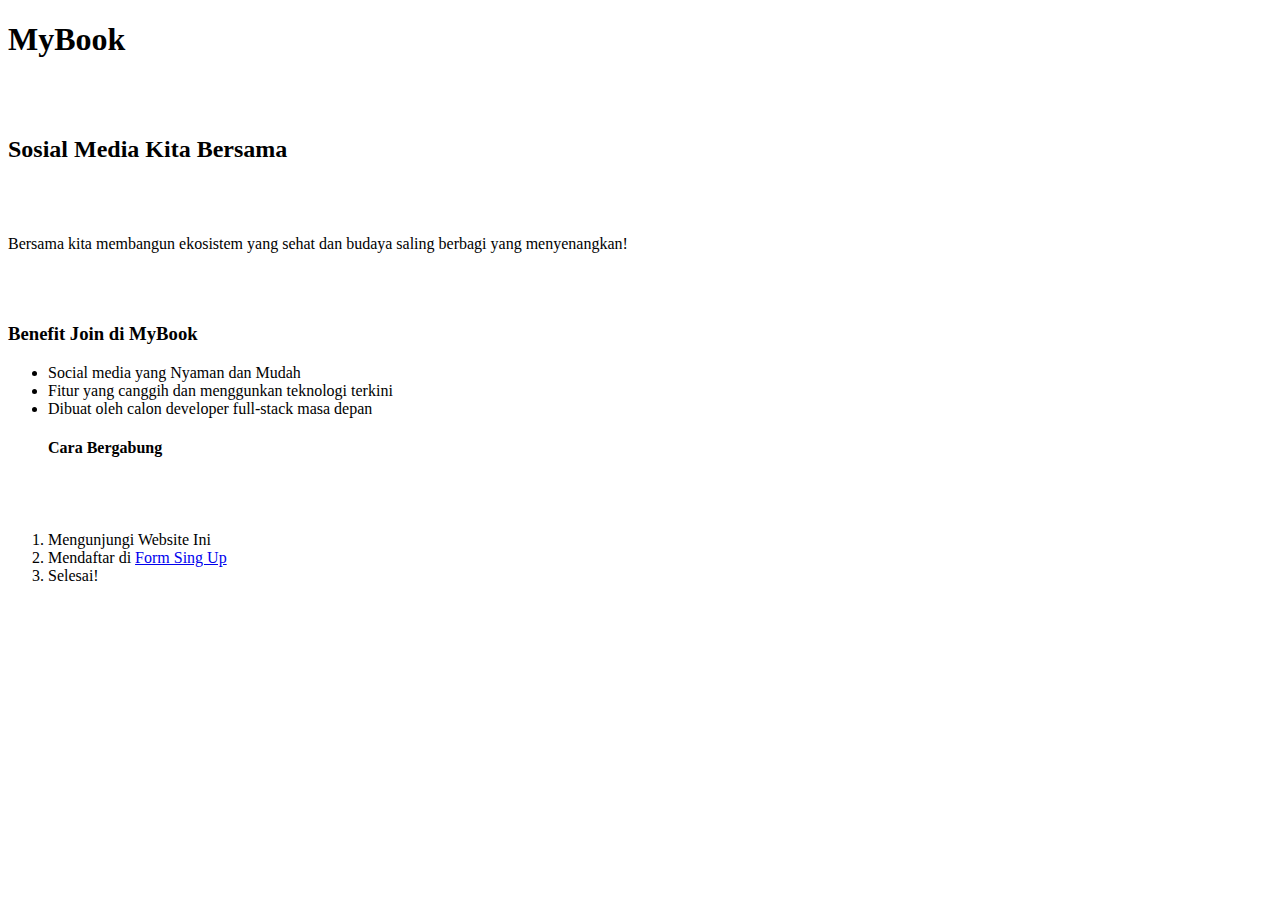
<file: DAY 1/index.html>
<!Doctype html>
<html>
<body>
<h1>MyBook</h1> <br><br>
<h2>Sosial Media Kita Bersama</h2> <br><br>
<p>Bersama kita membangun ekosistem yang sehat dan budaya saling berbagi yang menyenangkan!</p> <br><br>
<h3>Benefit Join di MyBook</h3> 
<ul>
<li>Social media yang Nyaman dan Mudah</li>
<li>Fitur yang canggih dan menggunkan teknologi terkini</li>
<li>Dibuat oleh calon developer full-stack masa depan</li>
<h4>Cara Bergabung</h4> <br><br>
</ul>
<ol>
<li>Mengunjungi Website Ini</li>
<li>Mendaftar di <a href="formpage.html">Form Sing Up</a></li>
<li>Selesai!</li>
</ol>
</body>
</html>
</file>
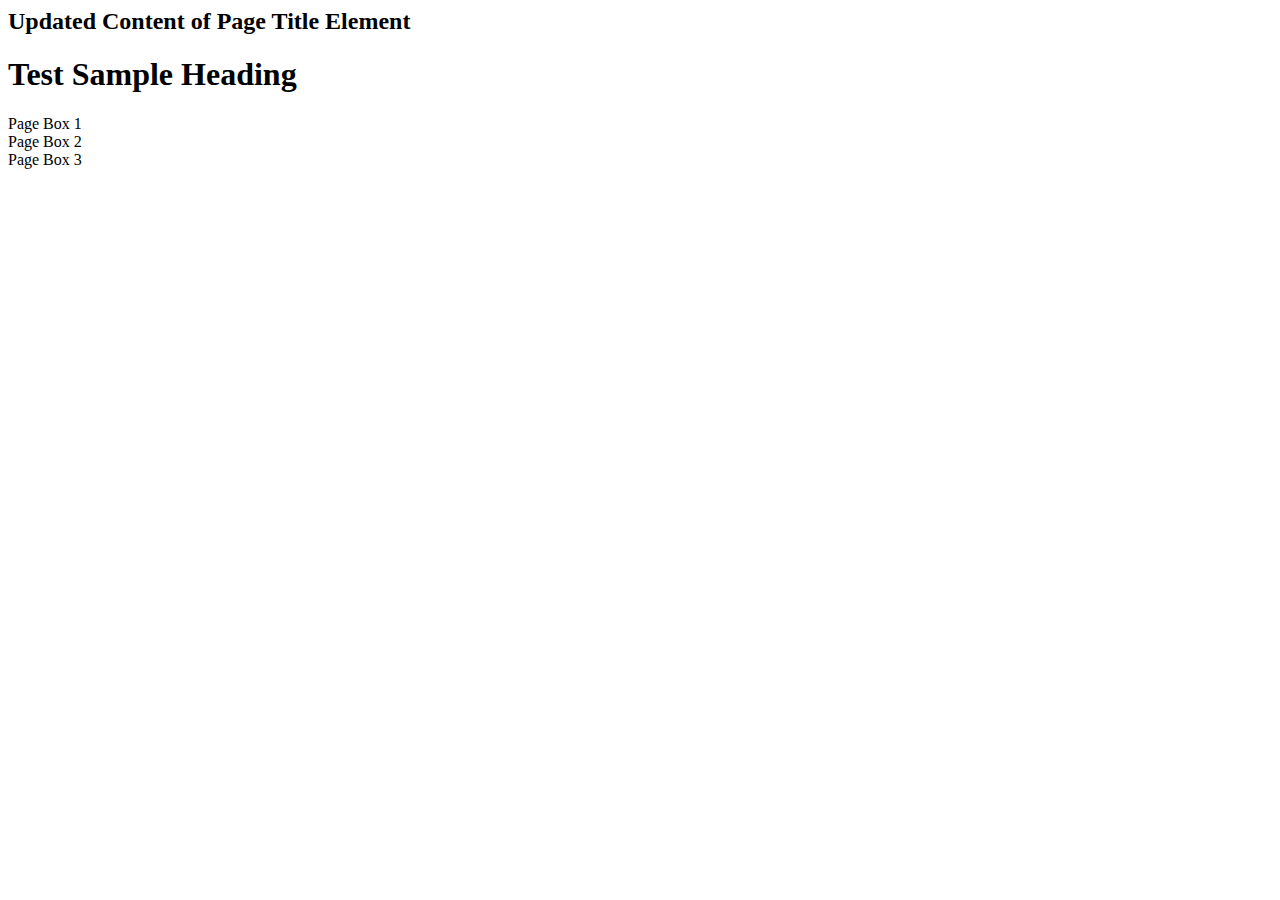
<file: DAY 19/basic_dom1/index.html>
<html>
  <head>
    <title>Contoh Webpage Standard</title>
  </head>
  <body>
    <div id="page-title">Sample Page Title</div>
    <h1>Test Sample Heading</h1>
    <div class="page-box">Page Box 1</div>
    <div class="page-box">Page Box 2</div>
    <div class="page-box">Page Box 3</div>
    <script src="js-simple-dom-script.js"></script>
  </body>
  <!-- <script type="text/javascript" src="js-simple-dom-script.js"></script> -->
  <!-- <script type="text/javascript" src="js-simple-dom-script2.js"></script> -->
  <!-- <script type="text/javascript" src="js-simple-dom-script3.js"></script> -->
  <!-- <script type="text/javascript" src="js-simple-dom-script4.js"></script> -->
  <!-- <script type="text/javascript" src="js-simple-dom-script5.js"></script> -->
  <script type="text/javascript" src="js-simple-dom-script6.js"></script>
</html>
</file>
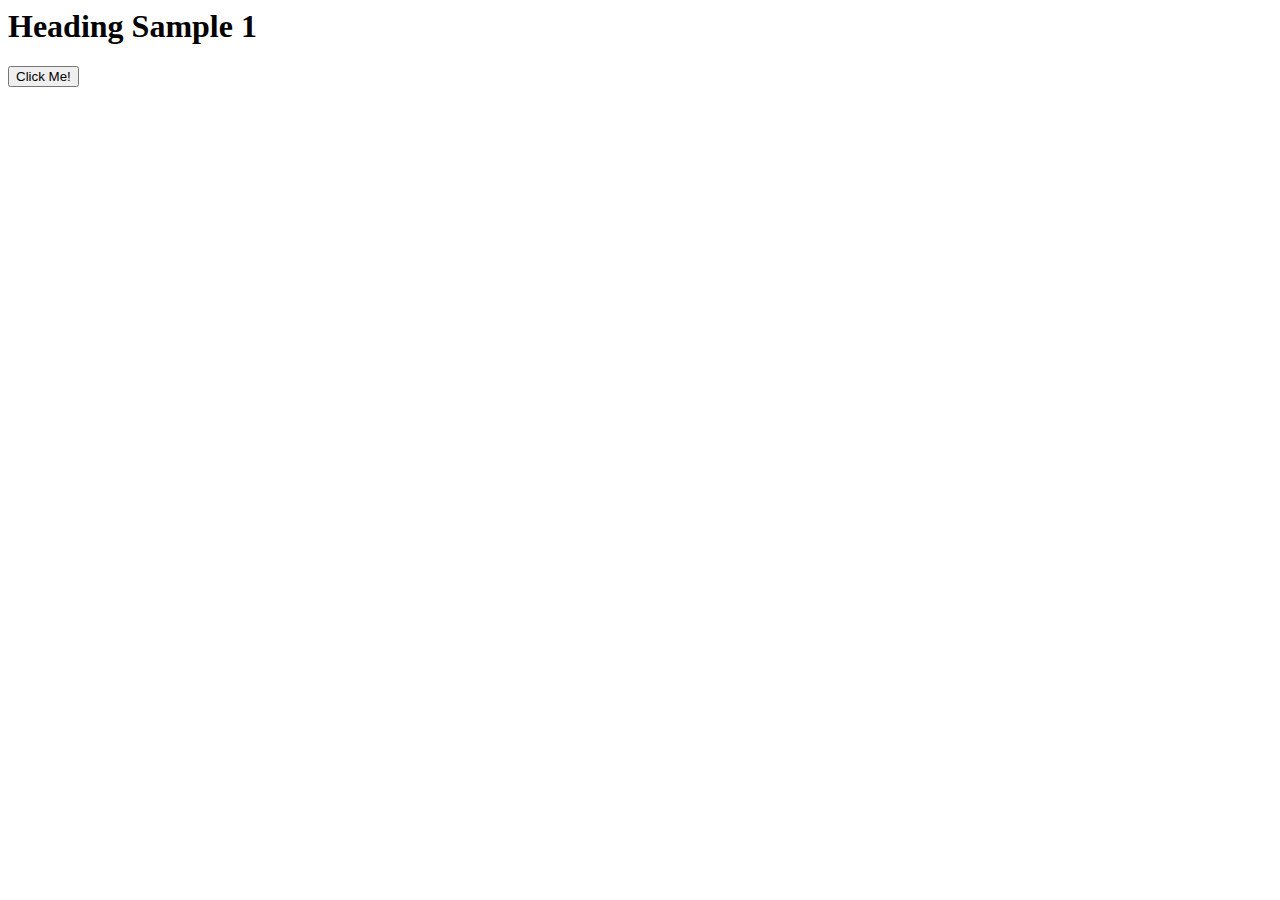
<file: DAY 19/dom_creation/index.html>
<html>
  <head>
    <title>Super Simple Web Page - Fresh From the JS</title>
  </head>
  <body>
    <!-- it's empty, just contain a js file -->
    <!-- <script src="js-dom-creation-script1.js"></script> -->
    <!-- <script src="js-dom-creation-script2.js"></script> -->
    <!-- <script src="js-dom-creation-script3.js"></script> -->
    <script src="js-dom-creation-script4.js"></script>
  </body>
</html>
</file>
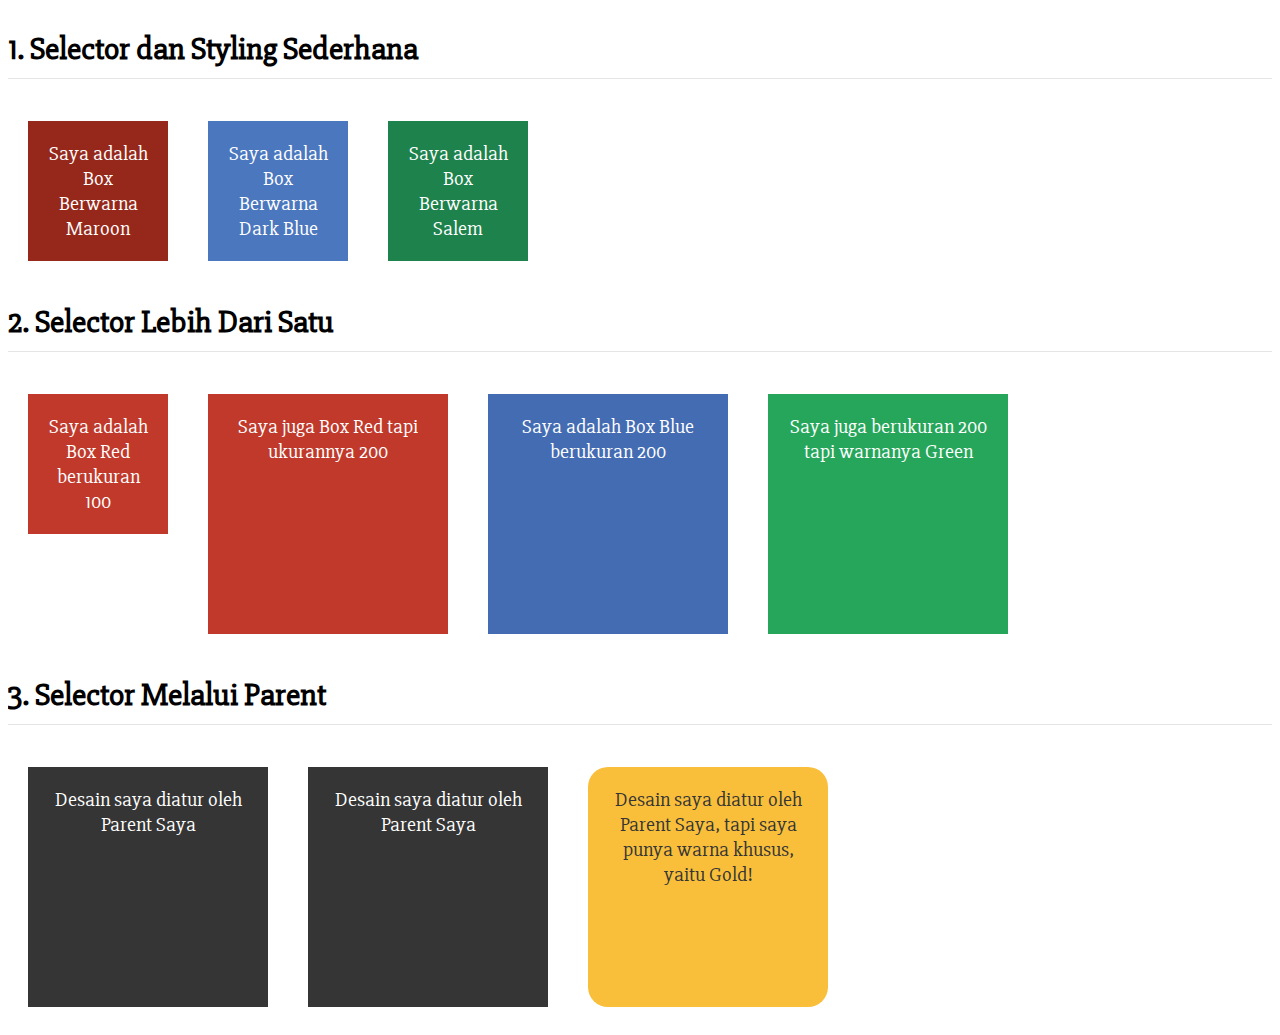
<file: DAY 2/Tugas 1 Day 2/index.html>
<html>
  <head>
    <link href="https://fonts.googleapis.com/css?family=Slabo+27px" rel="stylesheet">
    <link href="style.css" rel="stylesheet" type="text/css" />
  </head>
  <body>
    <div class="separator">
      <h1>1. Selector dan Styling Sederhana</h1>
      <div class="box-100" id="maroon-box">Saya adalah Box Berwarna Maroon</div>
      <div class="box-100" id="dark-blue-box">Saya adalah Box Berwarna Dark Blue</div>
      <div class="box-100" id="salem-box">Saya adalah Box Berwarna Salem</div>
    </div>
    <div class="separator">
      <h1>2. Selector Lebih Dari Satu</h1>
      <div class="box-100 red-background">Saya adalah Box Red berukuran 100</div>
      <div class="box-200 red-background">Saya juga Box Red tapi ukurannya 200</div>
      <div class="box-200 blue-background">Saya adalah Box Blue berukuran 200</div>
      <div class="box-200 green-background">Saya juga berukuran 200 tapi warnanya Green</div>
    </div>
    <div class="separator">
      <h1>3. Selector Melalui Parent</h1>
      <div>
        <div class="box-200 box-list">Desain saya diatur oleh Parent Saya</div>
        <div class="box-200 box-list">Desain saya diatur oleh Parent Saya</div>
        <div class="box-200" id="gold-box">Desain saya diatur oleh Parent Saya, tapi saya punya warna khusus, yaitu Gold!</div>
      </div>
    </div>
  </body>
</html>
</file>
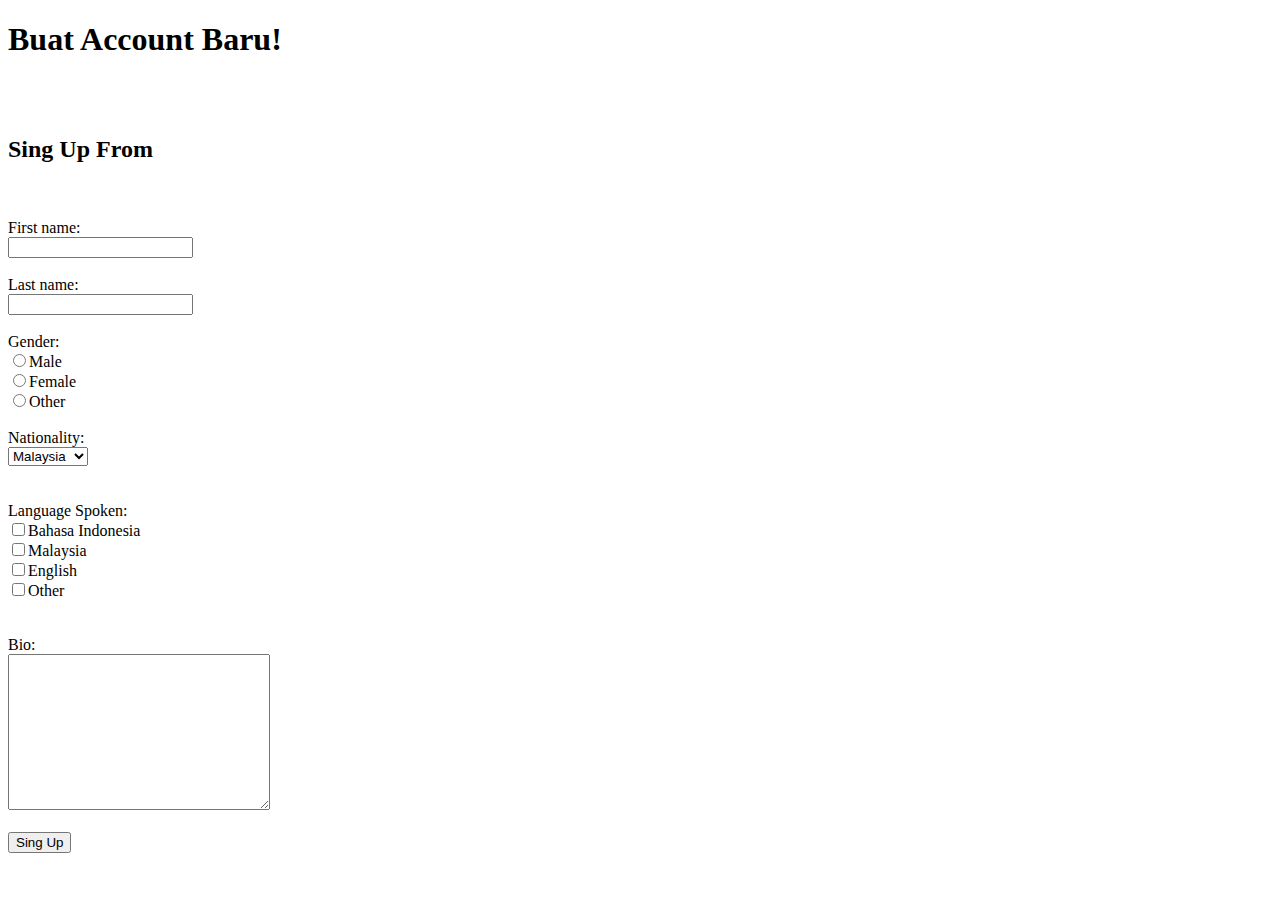
<file: DAY 1/Formpage.html>
<!Doctype html>
<html>
<body>
<h1>Buat Account Baru!</h1> <br><br>
<h2>Sing Up From</h2> <br><br>
<form action="/form_page.html">
First name: <br /> 
<input type="text" name="Firstname" /><br><br>
Last name: <br />
<input type="text" name="Lastname" /><br><br>
Gender: <br />
<input type="radio" name="gender" value="Male"/>Male<br />
<input type="radio" name="gender" value="Female"/>Female<br />
<input type="radio" name"gender" value="Other"/>Other<br><br>
Nationality: <br />
<select name="Nationality">
<option value="Malaysia">Malaysia</option><br />
<option value="Indonesia">Indonesia</option><br />
<option value="English">English</option><br />
</select>
</form><br><br>
Language Spoken: <br />
<form action="/form_page.html"method="get">
<input type="checkbox">Bahasa Indonesia<br />
<input type="checkbox">Malaysia<br />
<input type="checkbox">English<br />
<input type="checkbox">Other<br />
</form><br><br>
Bio: <br />
<textarea rows="10" cols="30" name="Bio" required></textarea><br><br>
<a href="welcome page.html"><input type="submit" value="Sing Up"></a>

</form>
</body>
</html>
</file>
<file: DAY 2/Tugas 1 Day 2/style.css>
body {
  font-family: 'Slabo 27px', serif;
}

h1 {
  border-bottom: 1px solid rgba(0, 0, 0, .1);
  padding-bottom: 10px;
}

.separator {
  width: 100%;
  height: auto;
  overflow: hidden;
}

/* Style Untuk Soal 1, 2, dan 3. Gunakan Dengan Sesuai! */

.box-100 {
  width: 100px;
  height: 100px;
  float: left;
  margin: 20px;
  padding: 20px;
  font-size: 15pt;
  text-align: center;
}

.box-200 {
  width: 200px;
  height: 200px;
  float: left;
  margin: 20px;
  padding: 20px;
  font-size: 15pt;
  text-align: center;
}

#maroon-box {
  color: #FFFFFF;
  background: #96281B;
}

#dark-blue-box {
  color: #FFFFFF;
  background: #4B77BE;
}

#salem-box {
  color: #FFFFFF;
  background: #1E824C;
}

.red-background {
  color: #FFFFFF;
  background: #C0392B;
}

.blue-background {
  color: #FFFFFF;
  background: #446CB3;
}

.green-background {
  color: #FFFFFF;
  background: #26A65B;
}

.box-list {
  width: 200px;
  height: 200px;
  float: left;
  margin: 20px;
  padding: 20px;
  font-size: 15pt;
  text-align: center;
  background: #353535;
  color: #FFFFFF;
}

#gold-box {
  border-radius: 20px;
  color: #353535;
  background: #F9BF3B;
}
</file>
